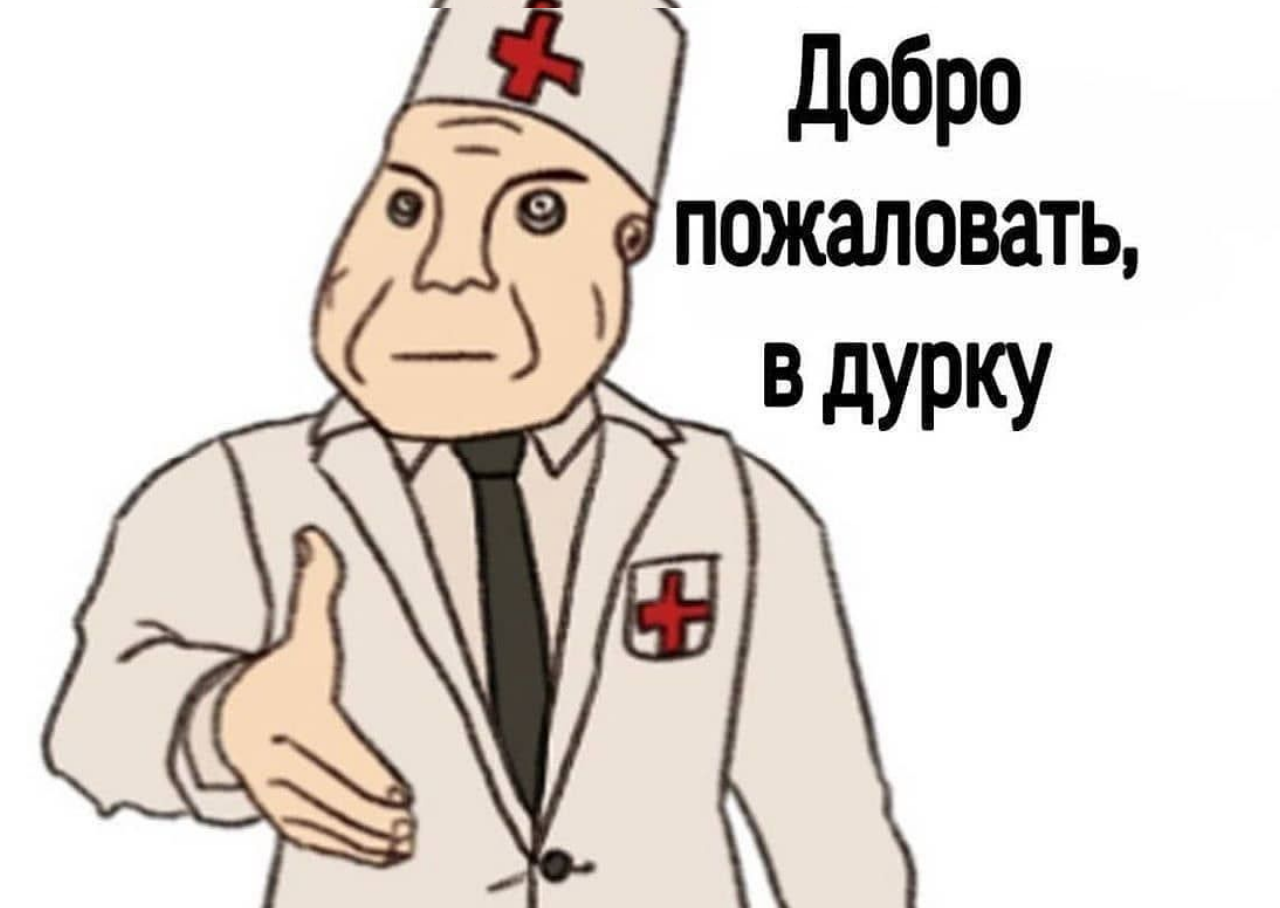
<file: это моя папка только попробуйте удалить на ней моя работа/P2.html>
<!DOCTYPE html>
<html lang="en">
<head>
	<meta charset="UTF-8">
	<meta name="viewport" content="width=device-width, initial-scale=1.0">
	<title>Кофе</title>
</head>
<body>
	<style>
		
		html,body
		{
			height: 100%;
			background-image: url(дурка.jpg);
			background-position: center;
			background-size: cover;
			background-repeat: no-repeat;
		}
	</style>
</body>
</html>
</file>
